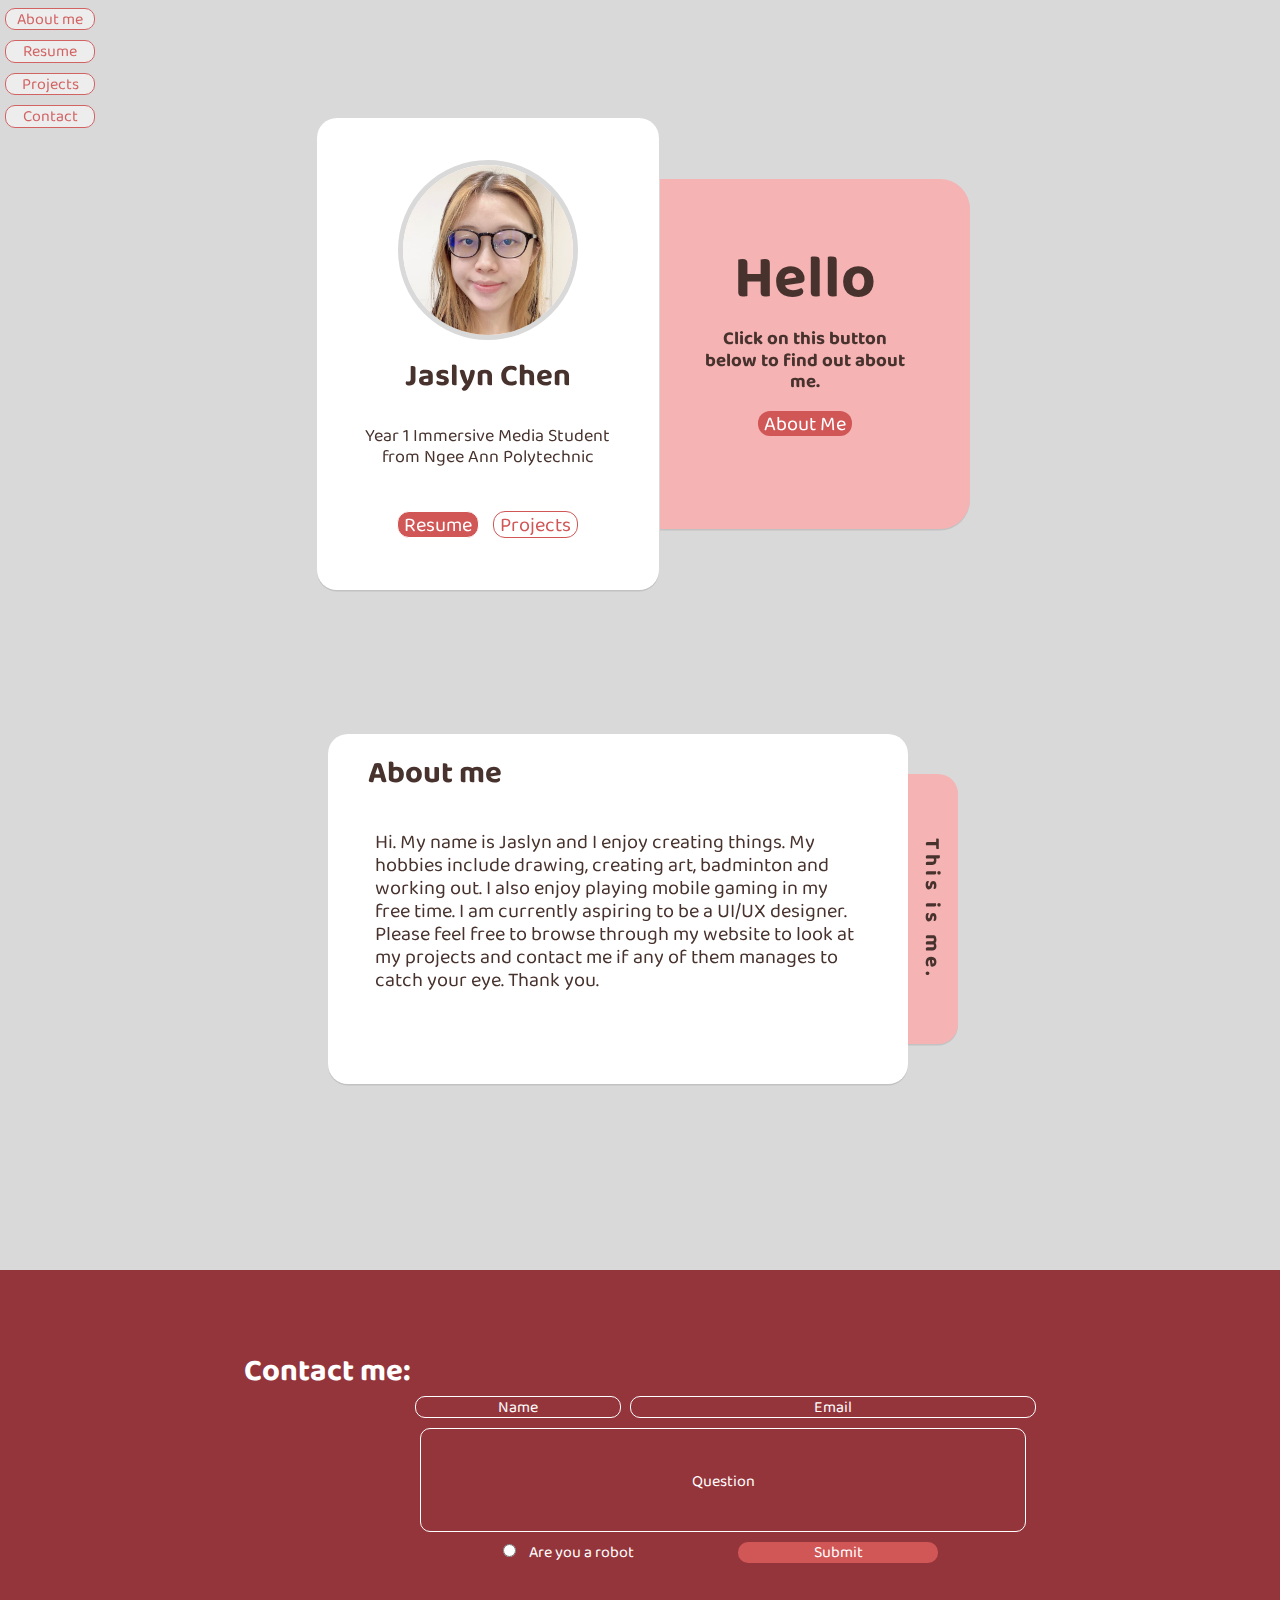
<file: About Me/index.html>
<!DOCTYPE html>

<head>

  <meta name="viewport" content="width=device-width, initial-scale=1.0">
  <title>About me</title>
  <link rel="stylesheet" type="text/css" href="style.css" />
  <link href="https://fonts.googleapis.com/css2?family=Baloo+Chettan+2&display=swap" rel="stylesheet">
  <!--googlefont of my choice is linked-->

</head>

<header>
  <!--Navigation bar-->
  <div class=navbar>
    <form>
      <input type=submit class=navi formaction=index.html value="About me">
      <input type=submit class=navi formaction=resume.html value="Resume">
      <input type=submit class=navi formaction=projects.html value="Projects">
      <a href="#contactme"> <input type=button class=navi value="Contact">
        <!--An anchor is placed for easy access-->
      </a>
    </form>

  </div>
</header>
<br></br>

<body>
  <!--Container to allow the 'floating' of the card-->
  <div class=overlay>
    <div class=cardpg1 above>
      <!--above is used with a z-index to make the card overlap the overlay-->
      <div><img class="me" src="Images/face.jpg" alt="My face">
        <!--My profile picture-->
      </div>
      <h2>Jaslyn Chen</h2>
      <p> Year 1 Immersive Media Student from Ngee Ann Polytechnic</p>
      <form>
        <!--Buttons for navigation-->
        <input type=submit class=button1 formaction=resume.html value="Resume">
        <input type=submit class=button2 formaction=projects.html value="Projects">
      </form>
    </div>
    <div class=aboutpg1 above>
      <!--above is used with a z-index to make the card overlap the overlay-->
      <h1>Hello</h1>
      <br></br>

      <h3>Click on this button below to find out about me.</h3>
      <!--container to direct users so they do not feel bored-->
      <a href="#aboutme"><input type=button class=button3 value="About Me">
        <!--An anchor is placed for easy access-->
      </a>
    </div>
  </div>
  </div>
  <br></br>
  <div id="aboutme" class=overlay>
    <div class=card2pg1 above>
      <!--About me information-->
      <h2>About me</h2>
      <p>
        Hi. My name is Jaslyn and I enjoy creating things.
        My hobbies include drawing, creating art, badminton and working out. I also enjoy playing mobile gaming in my
        free time.
        I am currently aspiring to be a UI/UX designer.
        Please feel free to browse through my website to look at my projects
        and contact me if any of them manages to catch your eye. Thank you.

      </p>
    </div>
    <div class=about2pg1 above>

      <h3>This is me.</h3>

    </div>
  </div>
  </div>
  <br></br>

  </div>
</body>

<footer>
  <div class=contactbox above>
    <!--Contact box with personal details-->
    <br>
    <h2 id="contactme">Contact me:</h2>
    <!--An anchor is placed here for easy access-->
    <br></br>
    <form>
      <br>
      <input type="text" class=name placeholder="Name">
      <input type="text" class=email placeholder="Email">
      <br>
      <input type="text" class=question placeholder="Question">
      <br>
      <input type="radio">
      <label class=robot>Are you a robot</label>
      <input type=button class=submit
        onclick="alert('Thank you for submiting this form. We will get back to you shortly:)')" value="Submit">
      <!--An alert appears on click so that users will feel that they have interacted with the website and they feel reassured after getting a response-->
    </form>
  </div>
</footer>


</html>
</file>
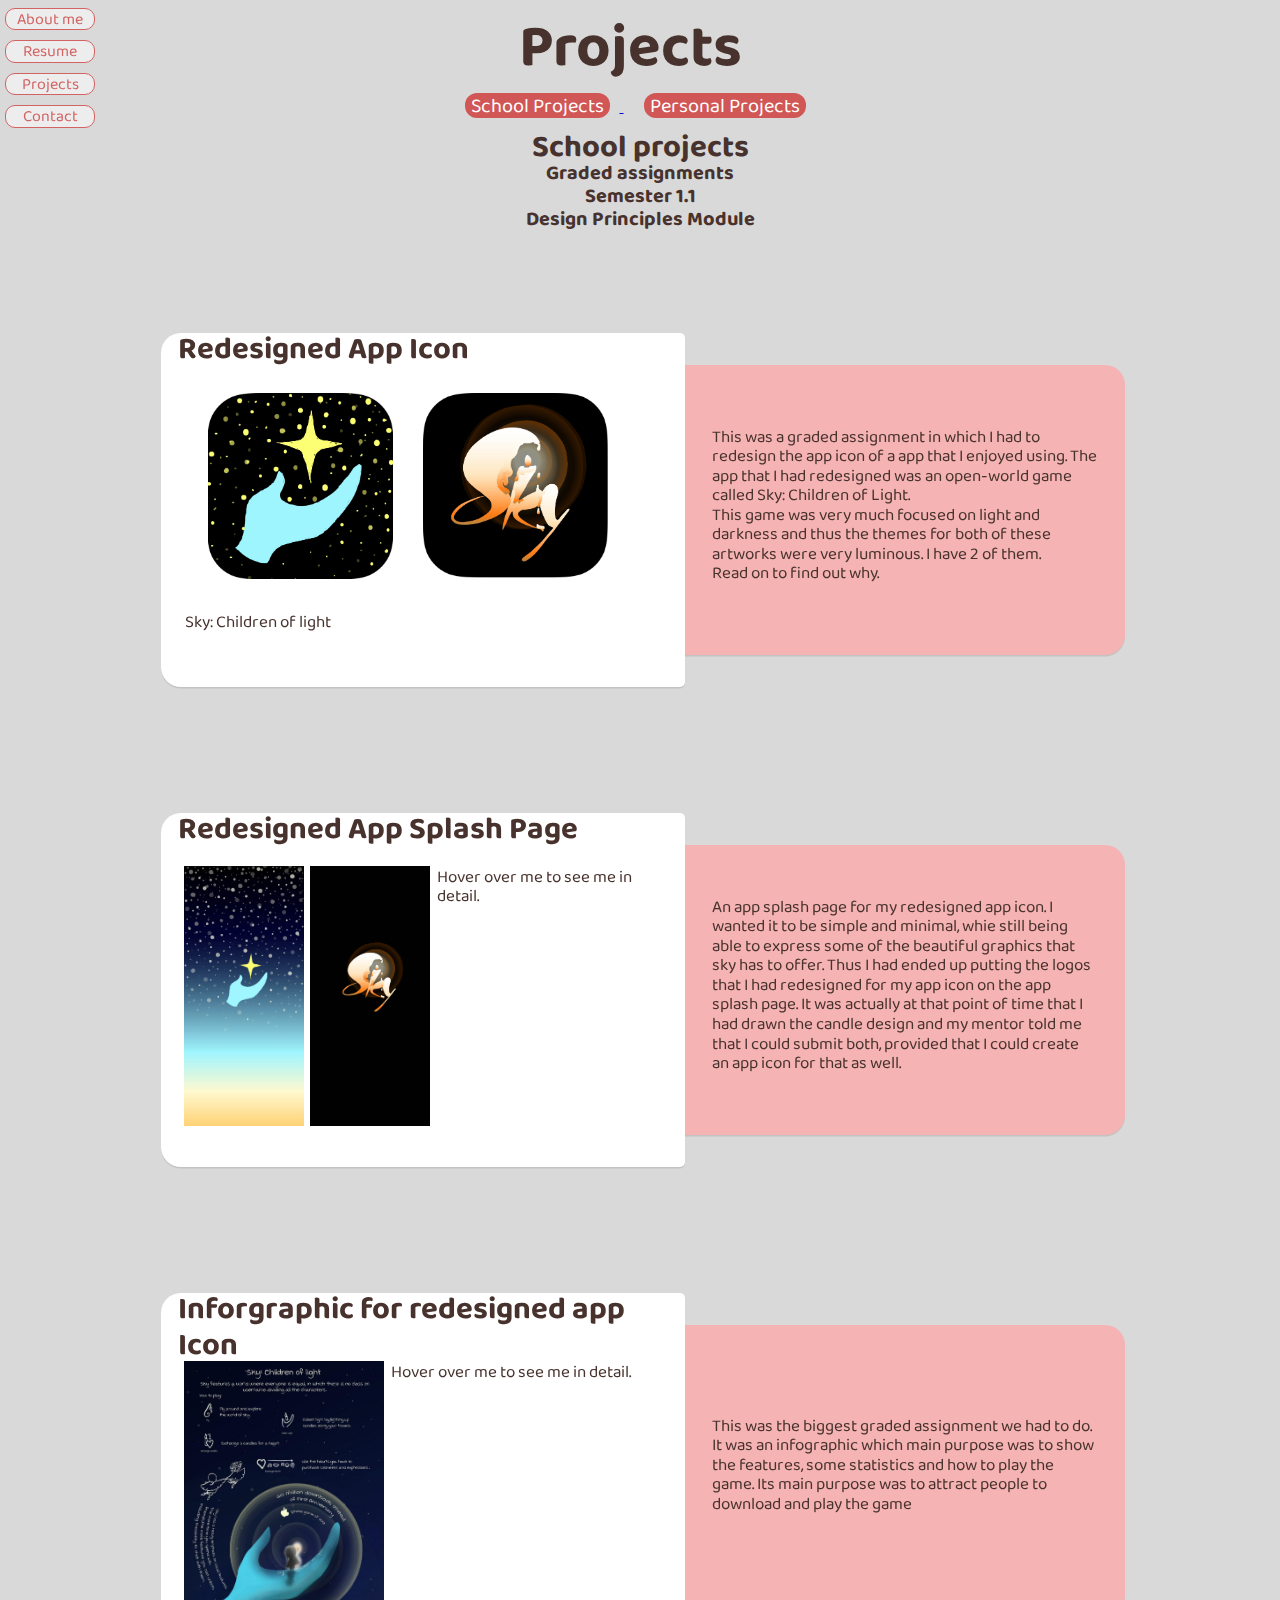
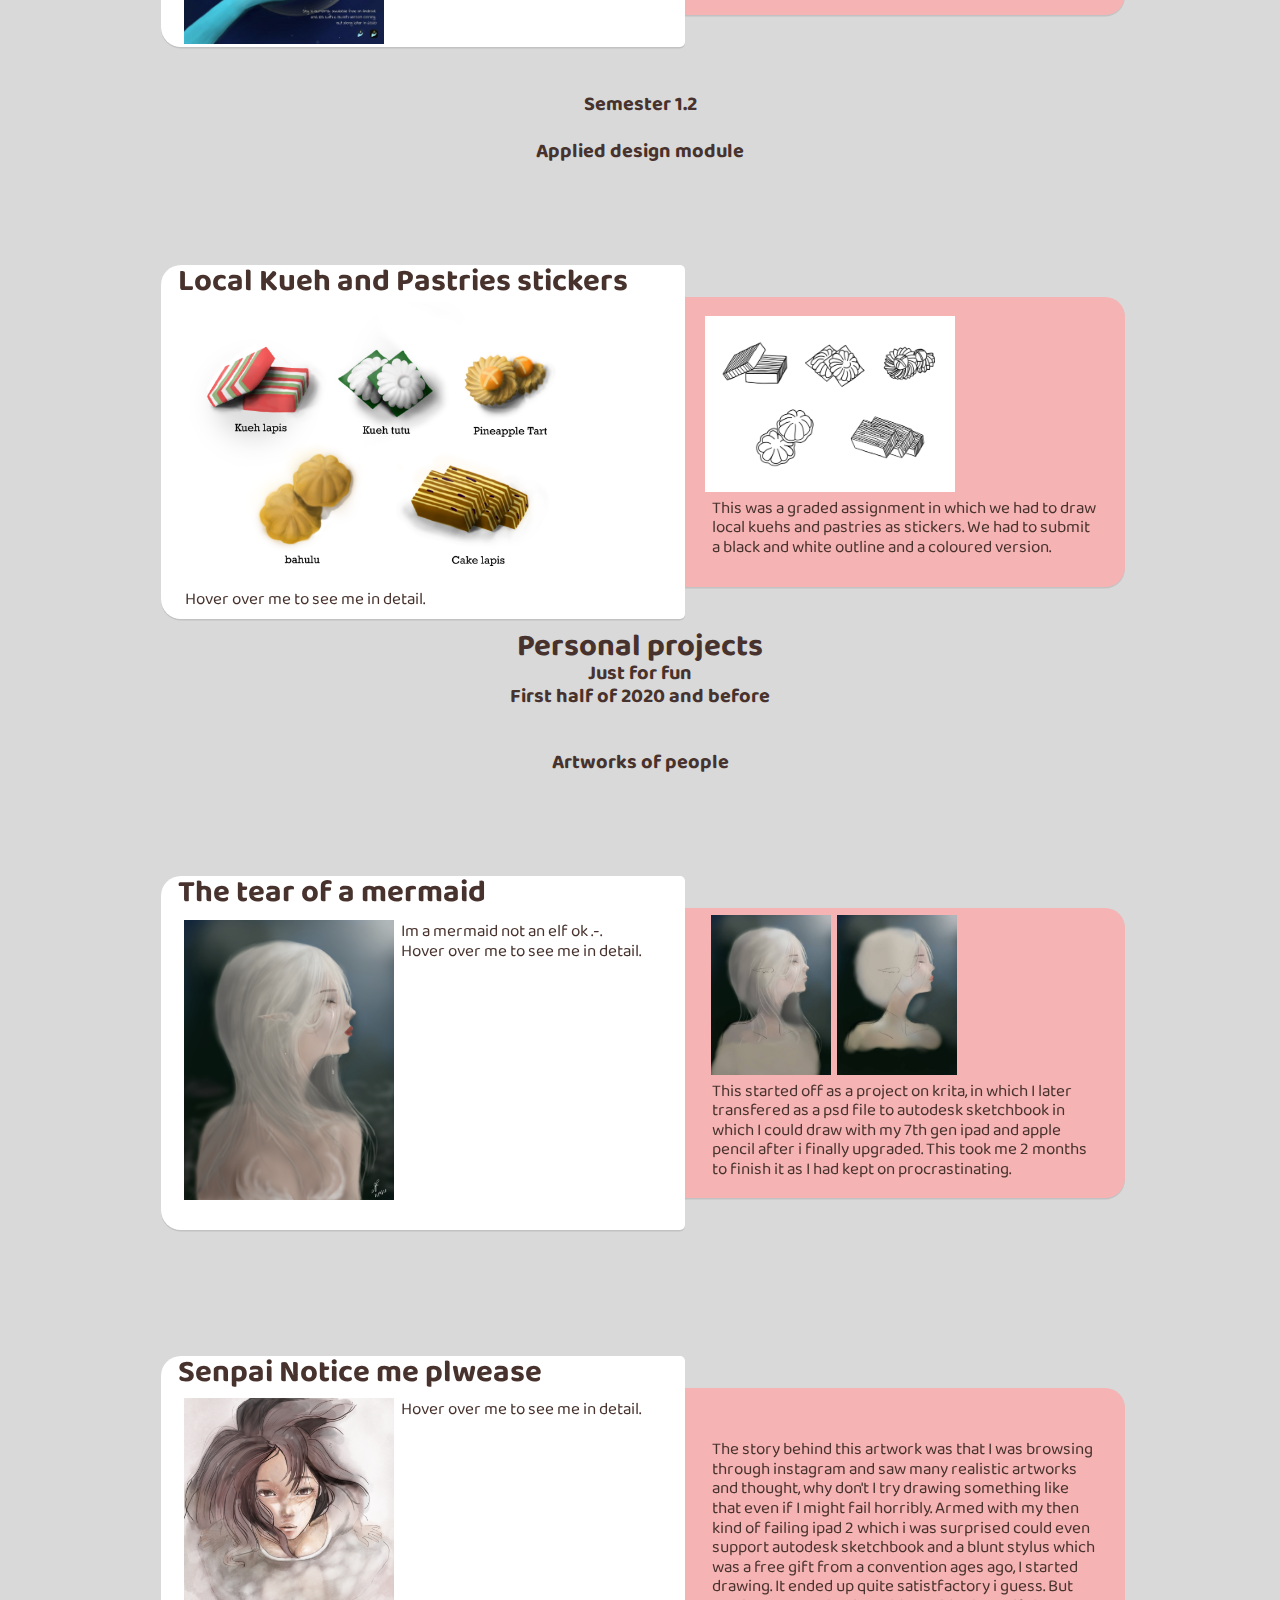
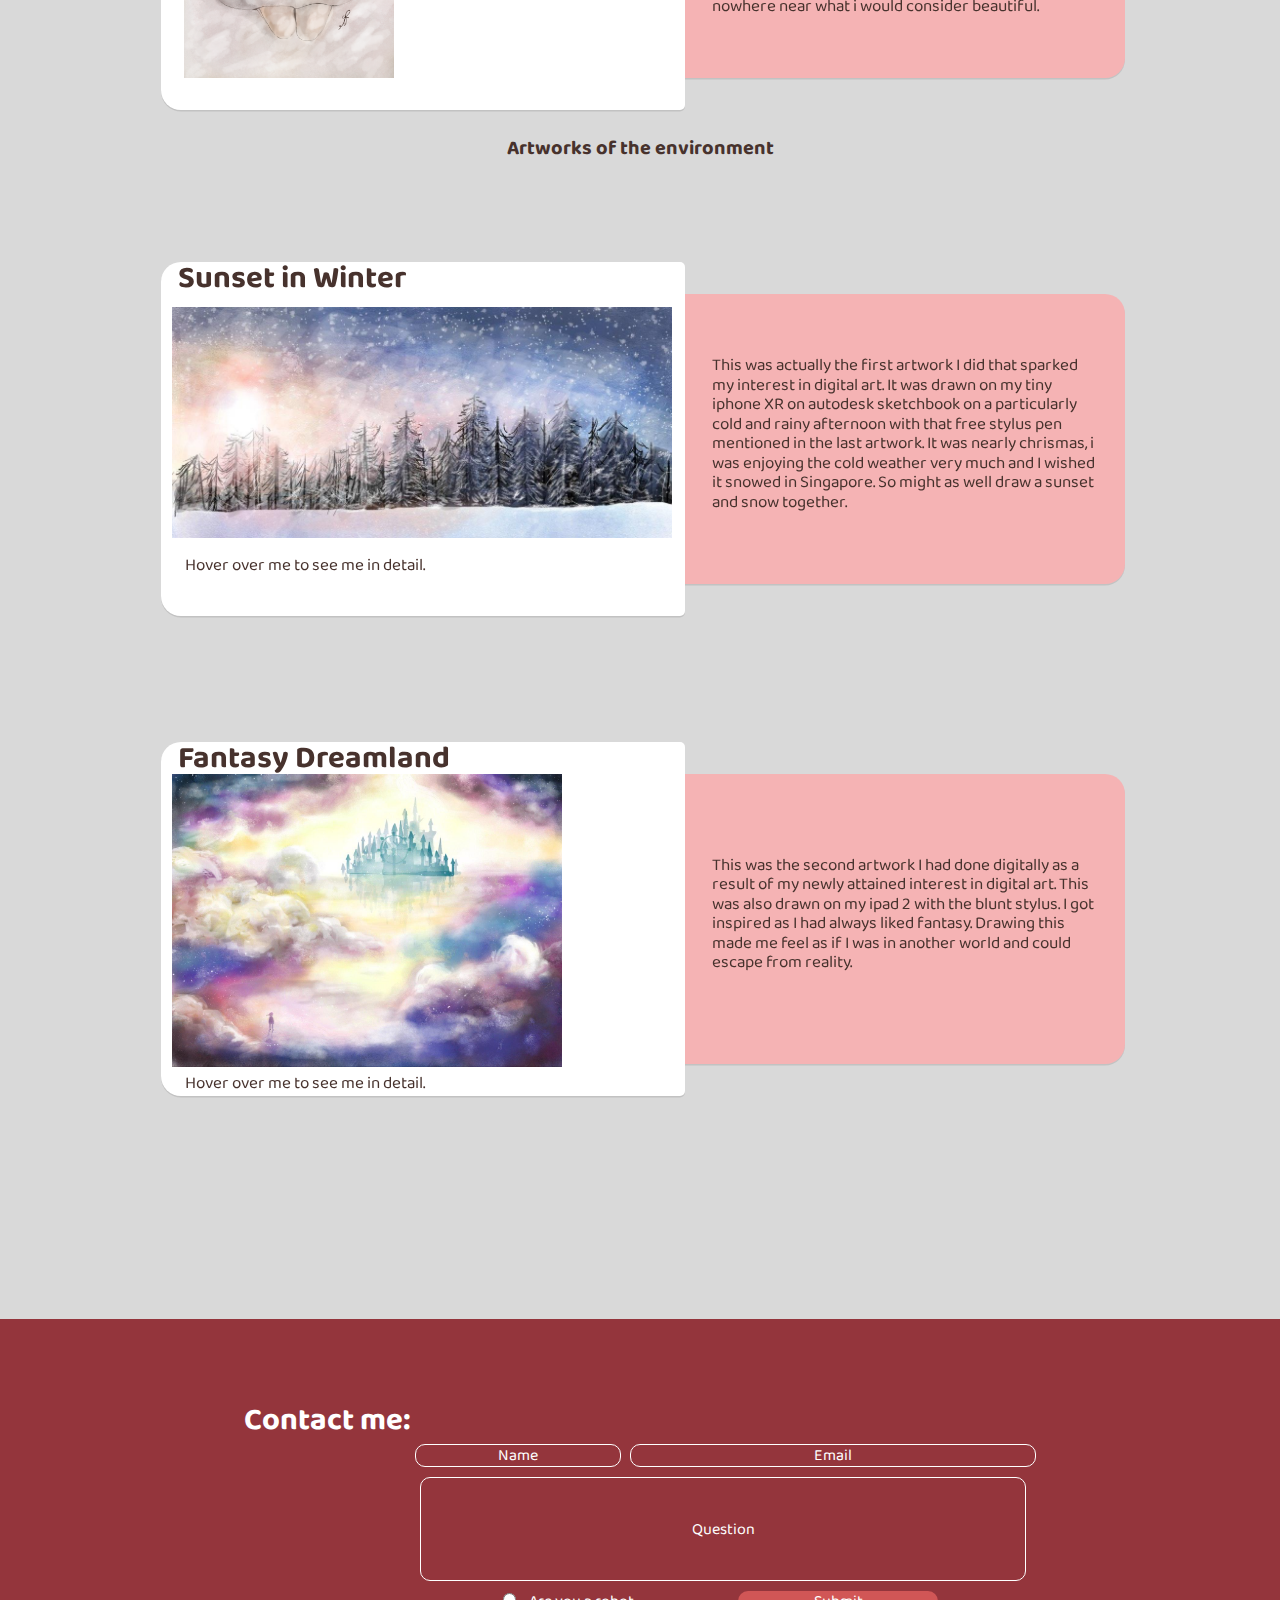
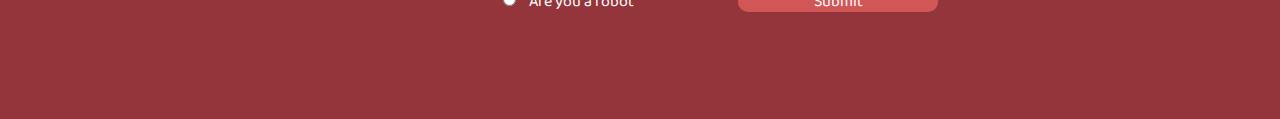
<file: About Me/projects.html>
<!DOCTYPE html>

<head>

  <meta name="viewport" content="width=device-width, initial-scale=1.0">
  <title>Projects</title>
  <link rel="stylesheet" type="text/css" href="style.css" />
  <link href="https://fonts.googleapis.com/css2?family=Baloo+Chettan+2&display=swap" rel="stylesheet">
</head>

<header>
  <div class=navbar>
    <!--Navigation bar-->
    <form>
      <input type=submit class=navi formaction=index.html value="About me">
      <input type=submit class=navi formaction=resume.html value="Resume">
      <input type=submit class=navi formaction=projects.html value="Projects">
      <a href="#contactme"> <input type=button class=navi value="Contact">
        <!--An anchor is placed for easy access-->
      </a>
    </form>


  </div>
  <div class=projects below>
    <br></br>
    <br>
    <h1>Projects</h1>
  </div>
  <br>
  <div class=projects>

    <a href="#school"> <input type=button class=download value="School Projects">
      <!--An anchor is placed for easy access-->
    </a>

    <a href="#personal"> <input type=button class=download value="Personal Projects">
      <!--An anchor is placed for easy access-->
    </a>
  </div>

  </div>

</header>

<body>

  <div class=category below>
    <!--Container to classify the content by labelling the section-->
    <h2>School projects</h2>
    <h4>Graded assignments
      <br>
      Semester 1.1
      <br>
      Design Principles Module</h4>
  </div>


  <div class=overlay2>
    <!--Container to allow the 'floating' of the card-->

    <div class=cardpg3 above>
      <h2 id="school">Redesigned App Icon</h2>
      <div><img class="works" src="Images/Asg1.jpg" alt="redesigned app icon">
        <!--above is used with a z-index to make the card overlap the overlay-->
      </div>
      <div><img class="works" src="Images/Asg1-2.jpg" alt="redesigned app icon 2">
      </div>
      <p>
        Sky: Children of light
      </p>

    </div>
    <div class=aboutpg3 above>

      <p> This was a graded assignment in which I had
        to redesign the app icon of a app that I enjoyed using.
        The app that I had redesigned was an open-world game called
        Sky: Children of Light. <br>
        This game was very much focused on light and darkness and thus
        the themes for both of these artworks were very luminous.
        I have 2 of them.<br> Read on to find out why.

      </p>

    </div>
  </div>
  </div>



  <div class=overlay2>
    <div class=cardpg3 above>
      <h2> Redesigned App Splash Page </h2>
      <div><img class="work2 " src="Images/Asg2.jpg" alt="redesigned app splash page 2">
      </div>
      <div><img class="work2" src="Images/Asg2-2.jpg" alt="redesigned app splash page 2">
      </div>
      <p>
        Hover over me to see me in <br> detail.

      </p>
    </div>
    <div class=aboutpg3 above>
      <p> An app splash page for my redesigned app icon.
        I wanted it to be simple and minimal, whie still being able
        to express some of the beautiful graphics that sky has to offer.
        Thus I had ended up putting the logos that I had redesigned for my app icon on the app splash page.
        It was actually at that point of time that I had drawn the candle design and my mentor told me that I could
        submit both, provided that I could create an app icon for that as well.
      </p>

    </div>
  </div>
  </div>




  <div class=overlay2>
    <div class=cardpg3 above>
      <h2>Inforgraphic for redesigned app Icon</h2>
      <div><img class="work3" src="Images/Asg3.jpg" alt="redesigned app splash page 2">
      </div>
      <p>
        Hover over me to see me in detail.
      </p>

    </div>
    <div class=aboutpg3 above>
      <p>This was the biggest graded assignment we had to do.
        It was an infographic which main purpose was to show the features,
        some statistics and how to play the game. Its main purpose was to attract people to download and play the game
      </p>


    </div>
  </div>
  </div>


  <div class=category>
    <br>
    <h4>Semester 1.2 </h4>
    <h4>Applied design module</h4>
  </div>
  <div class=overlay2>
    <div class=cardpg3 above>
      <h2>Local Kueh and Pastries stickers</h2>

      <br>
      <div><img class="work4" src="Images/KuehColoured.png" alt="Coloured local Kueh">
      </div>


      <p>
        Hover over me to see me in detail.
      </p>

    </div>
    <div class=aboutpg3 above>
      <div><img class="work5 " src="Images/KuehNoColour.png" alt="Black and white outline of local kuehs and pastries">
      </div>
      <p> This was a graded assignment in which
        we had to draw local kuehs and pastries as stickers.
        We had to submit a black and white outline and a coloured version.
      </p>


    </div>
  </div>
  </div>




  <div class=category>
    <h2 id=personal>Personal projects</h2>
    <h4> Just for fun
      <br>
      First half of 2020 and before</h4>
    <br>
    <h4>Artworks of people</h4>
  </div>

  <div class=overlay2>
    <div class=cardpg3 above>
      <h2>The tear of a mermaid</h2>
      <br>
      <div><img class="work6" src="Images/MermaidTears.PNG" alt="Mermaid with tear down her cheek">
      </div>

      <p> Im a mermaid not an elf ok .-.
        <br>
        Hover over me to see me in detail.
      </p>

    </div>
    <div class=aboutpg3 above>
      <div><img class="work2" src="Images/mermaid tears p 2.JPG" alt="Mermaid with tear down her cheek">
      </div>
      <div><img class="work2" src="Images/mermaid tears p1.JPG" alt="Mermaid with tear down her cheek">
      </div>
      <p> This started off as a project on krita,
        in which I later transfered as a psd file to autodesk sketchbook in which I could draw with my 7th gen ipad and
        apple pencil after i finally upgraded.
        This took me 2 months to finish it as I had kept on procrastinating.

      </p>
    </div>
  </div>
  </div>





  <div class=overlay2>
    <div class=cardpg3 above>
      <h2>Senpai Notice me plwease</h2>
      <div><img class="work6" src="Images/SenpaiNoticeMe.PNG" alt="Senpai notice me">
      </div>

      <p>
        Hover over me to see me in detail.

      </p>
      <form>
      </form>
    </div>
    <div class=aboutpg3 above>

      <p>
        The story behind this artwork was that I was browsing through instagram and saw many realistic artworks and
        thought, why don't I try drawing something like that even if I might fail horribly.
        Armed with my then kind of failing ipad 2 which i was surprised could even support autodesk sketchbook and a
        blunt stylus which was a free gift from a convention ages ago,
        I started drawing. It ended up quite satistfactory i guess. But nowhere near what i would consider beautiful.

      </p>

    </div>
  </div>
  </div>



  <div class=category>
    <h4>Artworks of the environment</h4>
  </div>

  <div class=overlay2>
    <div class=cardpg3 above>
      <h2>Sunset in Winter</h2>
      <div><img class="work7" src="Images/WinterSunset.jpg" alt="Sunset in winter">
      </div>

      <p>
        Hover over me to see me in detail.

      </p>
      <form>
      </form>
    </div>
    <div class=aboutpg3 above>

      <p>
        This was actually the first artwork I did that sparked my interest in digital art.
        It was drawn on my tiny iphone XR on autodesk sketchbook on a particularly cold and rainy afternoon
        with that free stylus pen mentioned in the last artwork. It was nearly chrismas,
        i was enjoying the cold weather very much and I wished it snowed in Singapore. So might as well draw a sunset
        and snow together.
      </p>

    </div>
  </div>
  </div>

  <div class=overlay2>
    <div class=cardpg3 above>
      <h2>Fantasy Dreamland</h2>
      <div><img class="work8" src="Images/FantasyDreamland.jpg" alt="Fantasy dreamland">
      </div>

      <p>
        Hover over me to see me in detail.

      </p>
      <form>
      </form>
    </div>
    <div class=aboutpg3 above>

      <p>
        This was the second artwork I had done
        digitally as a result of my newly attained interest in digital art.
        This was also drawn on my ipad 2 with the blunt stylus. I got inspired as I had always liked fantasy.
        Drawing this made me feel as if I was in another world and could escape from reality.
      </p>

    </div>
  </div>
  </div>

</body>

<footer>
  <div class=contactbox above>
    <!--Contact box with personal details-->
    <br>
    <h2 id="contactme">Contact me:</h2>
    <!--An anchor is placed here for easy access-->
    <br></br>
    <form>
      <br>
      <input type="text" class=name placeholder="Name">
      <input type="text" class=email placeholder="Email">
      <br>
      <input type="text" class=question placeholder="Question">
      <br>
      <input type="radio">
      <label class=robot>Are you a robot</label>
      <input type=button class=submit
        onclick="alert('Thank you for submiting this form. We will get back to you shortly:)')" value="Submit">
      <!--An alert appears on click so that users will feel that they have interacted with the website and they feel reassured after getting a response-->
    </form>
  </div>
</footer>



</html>
</file>
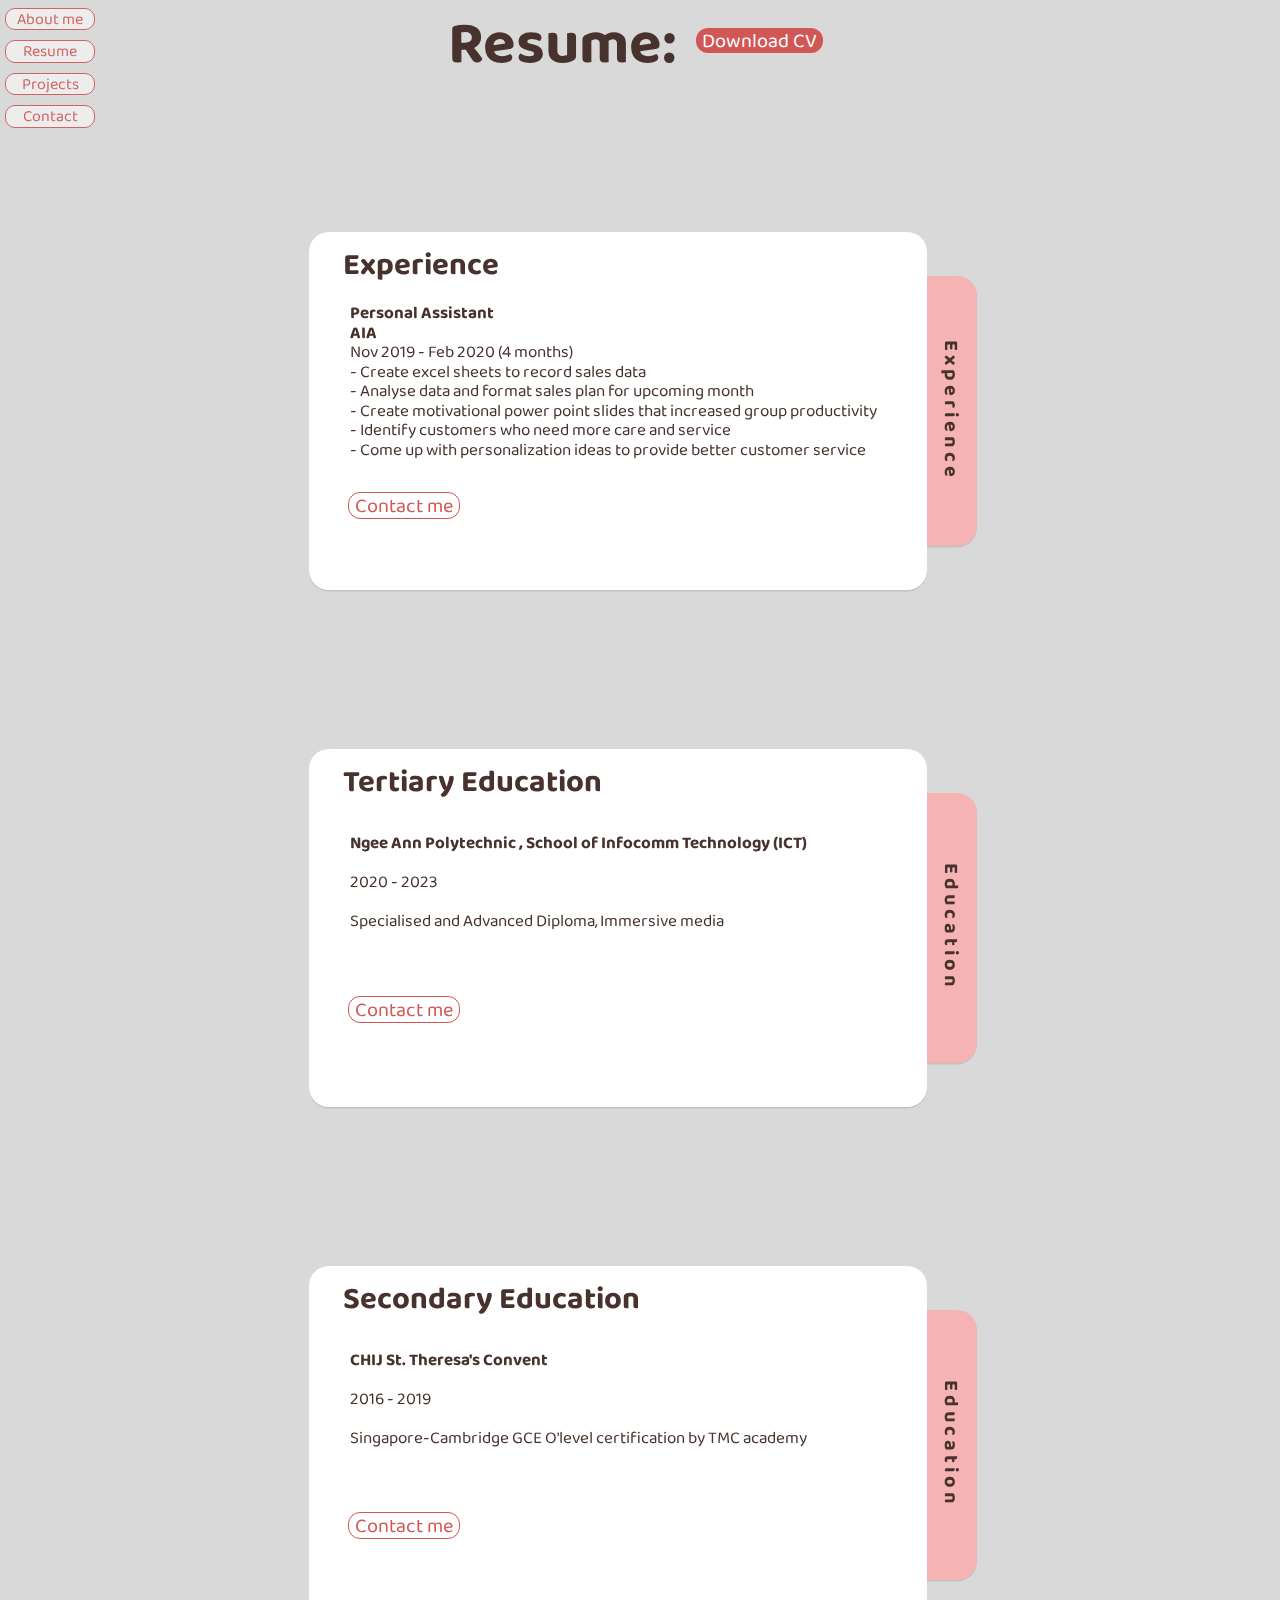
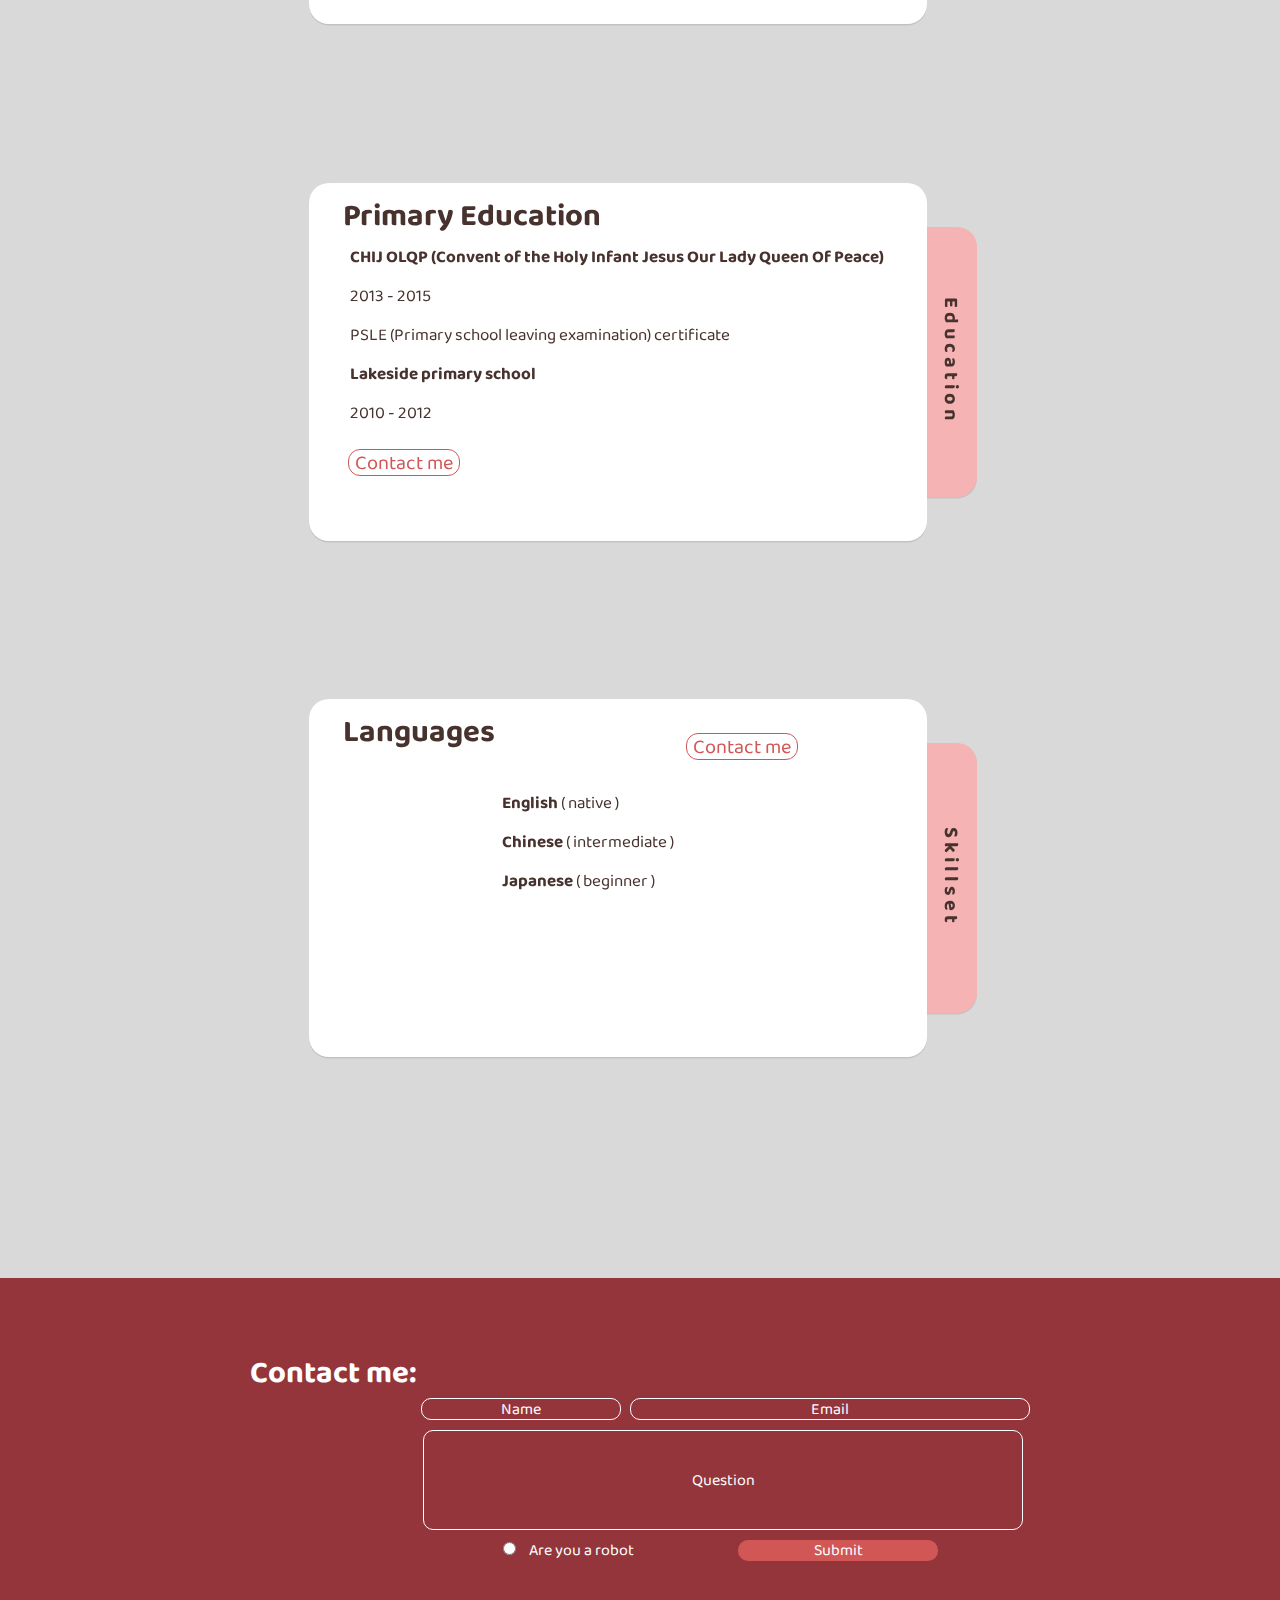
<file: About Me/resume.html>
<html>

<head>

  <meta name="viewport" content="width=device-width, initial-scale=1.0">
  <title>Resume</title>
  <link rel="stylesheet" type="text/css" href="style.css"/>
  <link href="https://fonts.googleapis.com/css2?family=Baloo+Chettan+2&display=swap" rel="stylesheet">


</head>

<header>
  <div class=navbar>
     <!--Navigation bar--> 
    <form>
      <input type= submit class= navi formaction= index.html value="About me">
      <input type= submit class= navi formaction= resume.html value="Resume">
      <input type= submit class= navi formaction= projects.html value="Projects">
      <a href= "#contactme" > <input type= button class= navi value="Contact"><!--An anchor is placed for easy access-->
    </a> 
    </form>
    </nav>
  </div>
</header>

<body>
    <br>
    <div class= resume>
      <h1>Resume:</h1>
      <form>
      <a href="Resume.pdf" target="_blank" ><input type= submit class= download formaction="Resume.pdf" value="Download CV">
      </a>
    </form>
  </div>
  <br></br>
  <div class = overlay1> <!--Container to allow the 'floating' of the card-->
    <div class= cardpg2 above><!--above is used with a z-index to make the card overlap the overlay-->
      <h2>Experience</h2>
      <p><b>Personal Assistant
        <br>

        AIA
    </b>
        <br>
        Nov 2019 - Feb 2020 (4 months)
        <br>
        
        - Create excel sheets to record sales data
        <br>

        - Analyse data and format sales plan for upcoming month 
        <br>
        - Create motivational power point slides that increased group productivity
        <br>
        - Identify customers who need more care and service 
        <br>
        - Come up with personalization ideas to provide better customer service
        </p>
      <form>
     
        <a href= "#contactme" ><input type= button class= button2 value="Contact me"><!--An anchor is placed for easy access-->
       </a>
      </form>
    </div>
     <div class =aboutpg2 above>

      <h4>Experience</h4>
    
     </div>
    </div>
  </div>
  <br></br>

  <div class = overlay1>
    <div class= cardpg2 above>
      <h2> Tertiary Education </h2>
      <p>

        <b> Ngee Ann Polytechnic  ,  School of Infocomm Technology (ICT) </b>
        <br></br>
        2020 - 2023
        <br></br>
        Specialised and Advanced Diploma, Immersive media
        <br></br>
        </p>
      <form>
        <a href= "#contactme" ><input type= button class= button2  value="Contact me"><!--An anchor is placed for easy access-->
        </a>
      </form>
    </div>
     <div class =aboutpg2 above>
      <h4>Education</h4>
    
     </div>
    </div>
  </div>
  <br></br>
  

  <div class = overlay1>
    <div class= cardpg2 above>
      <h2>Secondary Education</h2>
      <p>
          <b>CHIJ St. Theresa's Convent</b>
        <br></br>
        2016 - 2019
        <br></br>
        Singapore-Cambridge GCE O'level certification by TMC academy      
        <br></br>
        </p>

      <form>
     
        <a href= "#contactme" ><input type= button class= button2 value="Contact me"><!--An anchor is placed for easy access-->
        </a>
      </form>
    </div>
     <div class =aboutpg2 above>

      <h4>Education</h4>
    
     </div>
    </div>
  </div>
  <br></br>
  <div class = overlay1>
    <div class= cardpg2 above>
      <h2>Primary Education</h2>
      <p>
         <b> CHIJ OLQP (Convent of the Holy Infant Jesus Our Lady Queen Of Peace)
        </b>
        <br></br>
        2013 - 2015
        <br></br>
        PSLE (Primary school leaving examination) certificate
        <br></br>
        <b> Lakeside primary school
        </b> 
        <br></br>
        2010 - 2012
 
        <br>
        
        </p>
      <form>
    
        <a href= "#contactme" ><input type= button class= button2 value="Contact me"><!--An anchor is placed for easy access-->
        </a>
      </form>
    </div>
     <div class =aboutpg2 above>
       
      <h4>Education</h4>
     </div>
    </div>
  </div>

  <br></br>
  <div class = overlay1>
    <div class= cardpg2 above>
      <h2>Languages</h2>
      <p>
       <br>
        <br></br>
         <b> English  </b> ( native ) 
         <br></br>
  
        <b> Chinese </b> ( intermediate )
        <br></br>
        <b> Japanese </b> ( beginner )
        <br></br>


        
        </p>
      <form>
    
        <a href= "#contactme" ><input type= button class= button2 value="Contact me"><!--An anchor is placed for easy access-->
        </a>
      </form>
    </div>
     <div class =aboutpg2 above>

        <h4>Skillset</h4>
  
     </div>
    </div>
  </div>

</body>

<footer>
  <div class=contactbox above><!--Contact box with personal details-->
    <br>
    <h2 id= "contactme">Contact me:</h2><!--An anchor is placed here for easy access-->
    <br></br>
    <form>
      <br>
      <input type= "text" class= name placeholder="Name">
      <input type= "text" class= email placeholder="Email">
      <br>
      <input type= "text" class= question placeholder="Question">
      <br>
      <input type= "radio">
       <label class=robot >Are you a robot</label>
       <input type= button class= submit onclick= "alert('Thank you for submiting this form. We will get back to you shortly:)')" value="Submit"><!--An alert appears on click so that users will feel that they have interacted with the website and they feel reassured after getting a response-->
    </form>
  </div>
</footer>



</html>
</file>
<file: About Me/style.css>
/*! normalize.css v8.0.1 | MIT License | github.com/necolas/normalize.css */

/* Document
   ========================================================================== */

/**
 * 1. Correct the line height in all browsers.
 * 2. Prevent adjustments of font size after orientation changes in iOS.
 */

html {
  line-height: 1.15;
  /* 1 */
  -webkit-text-size-adjust: 100%;
  /* 2 */
}

/* Sections
   ========================================================================== */

/**
 * Remove the margin in all browsers.
 */

body {
  margin: 0;
}

/**
 * Render the `main` element consistently in IE.
 */

main {
  display: block;
}

/**
 * Correct the font size and margin on `h1` elements within `section` and
 * `article` contexts in Chrome, Firefox, and Safari.
 */

h1 {
  font-size: 2em;
  margin: 0.67em 0;
}

/* Grouping content
   ========================================================================== */

/**
 * 1. Add the correct box sizing in Firefox.
 * 2. Show the overflow in Edge and IE.
 */

hr {
  box-sizing: content-box;
  /* 1 */
  height: 0;
  /* 1 */
  overflow: visible;
  /* 2 */
}

/**
 * 1. Correct the inheritance and scaling of font size in all browsers.
 * 2. Correct the odd `em` font sizing in all browsers.
 */

pre {
  font-family: monospace, monospace;
  /* 1 */
  font-size: 1em;
  /* 2 */
}

/* Text-level semantics
   ========================================================================== */

/**
 * Remove the gray background on active links in IE 10.
 */

a {
  background-color: transparent;
}

/**
 * 1. Remove the bottom border in Chrome 57-
 * 2. Add the correct text decoration in Chrome, Edge, IE, Opera, and Safari.
 */

abbr[title] {
  border-bottom: none;
  /* 1 */
  text-decoration: underline;
  /* 2 */
  text-decoration: underline dotted;
  /* 2 */
}

/**
 * Add the correct font weight in Chrome, Edge, and Safari.
 */

b,
strong {
  font-weight: bolder;
}

/**
 * 1. Correct the inheritance and scaling of font size in all browsers.
 * 2. Correct the odd `em` font sizing in all browsers.
 */

code,
kbd,
samp {
  font-family: monospace, monospace;
  /* 1 */
  font-size: 1em;
  /* 2 */
}

/**
 * Add the correct font size in all browsers.
 */

small {
  font-size: 80%;
}

/**
 * Prevent `sub` and `sup` elements from affecting the line height in
 * all browsers.
 */

sub,
sup {
  font-size: 75%;
  line-height: 0;
  position: relative;
  vertical-align: baseline;
}

sub {
  bottom: -0.25em;
}

sup {
  top: -0.5em;
}

/* Embedded content
   ========================================================================== */

/**
 * Remove the border on images inside links in IE 10.
 */

img {
  border-style: none;
}

/* Forms
   ========================================================================== */

/**
 * 1. Change the font styles in all browsers.
 * 2. Remove the margin in Firefox and Safari.
 */

button,
input,
optgroup,
select,
textarea {
  font-family: inherit;
  /* 1 */
  font-size: 100%;
  /* 1 */
  line-height: 1.15;
  /* 1 */
  margin: 0;
  /* 2 */
}

/**
 * Show the overflow in IE.
 * 1. Show the overflow in Edge.
 */

button,
input {
  /* 1 */
  overflow: visible;
}

/**
 * Remove the inheritance of text transform in Edge, Firefox, and IE.
 * 1. Remove the inheritance of text transform in Firefox.
 */

button,
select {
  /* 1 */
  text-transform: none;
}

/**
 * Correct the inability to style clickable types in iOS and Safari.
 */

button,
[type="button"],
[type="reset"],
[type="submit"] {
  -webkit-appearance: button;
}

/**
 * Remove the inner border and padding in Firefox.
 */

button::-moz-focus-inner,
[type="button"]::-moz-focus-inner,
[type="reset"]::-moz-focus-inner,
[type="submit"]::-moz-focus-inner {
  border-style: none;
  padding: 0;
}

/**
 * Restore the focus styles unset by the previous rule.
 */

button:-moz-focusring,
[type="button"]:-moz-focusring,
[type="reset"]:-moz-focusring,
[type="submit"]:-moz-focusring {
  outline: 1px dotted ButtonText;
}

/**
 * Correct the padding in Firefox.
 */

fieldset {
  padding: 0.35em 0.75em 0.625em;
}

/**
 * 1. Correct the text wrapping in Edge and IE.
 * 2. Correct the color inheritance from `fieldset` elements in IE.
 * 3. Remove the padding so developers are not caught out when they zero out
 *    `fieldset` elements in all browsers.
 */

legend {
  box-sizing: border-box;
  /* 1 */
  color: inherit;
  /* 2 */
  display: table;
  /* 1 */
  max-width: 100%;
  /* 1 */
  padding: 0;
  /* 3 */
  white-space: normal;
  /* 1 */
}

/**
 * Add the correct vertical alignment in Chrome, Firefox, and Opera.
 */

progress {
  vertical-align: baseline;
}

/**
 * Remove the default vertical scrollbar in IE 10+.
 */

textarea {
  overflow: auto;
}

/**
 * 1. Add the correct box sizing in IE 10.
 * 2. Remove the padding in IE 10.
 */

[type="checkbox"],
[type="radio"] {
  box-sizing: border-box;
  /* 1 */
  padding: 0;
  /* 2 */
}

/**
 * Correct the cursor style of increment and decrement buttons in Chrome.
 */

[type="number"]::-webkit-inner-spin-button,
[type="number"]::-webkit-outer-spin-button {
  height: auto;
}

/**
 * 1. Correct the odd appearance in Chrome and Safari.
 * 2. Correct the outline style in Safari.
 */

[type="search"] {
  -webkit-appearance: textfield;
  /* 1 */
  outline-offset: -2px;
  /* 2 */
}

/**
 * Remove the inner padding in Chrome and Safari on macOS.
 */

[type="search"]::-webkit-search-decoration {
  -webkit-appearance: none;
}

/**
 * 1. Correct the inability to style clickable types in iOS and Safari.
 * 2. Change font properties to `inherit` in Safari.
 */

::-webkit-file-upload-button {
  -webkit-appearance: button;
  /* 1 */
  font: inherit;
  /* 2 */
}

/* Interactive
   ========================================================================== */

/*
 * Add the correct display in Edge, IE 10+, and Firefox.
 */

details {
  display: block;
}

/*
 * Add the correct display in all browsers.
 */

summary {
  display: list-item;
}

/* Misc
   ========================================================================== */

/**
 * Add the correct display in IE 10+.
 */

template {
  display: none;
}

/**
 * Add the correct display in IE 10.
 */

[hidden] {
  display: none;
}

/*End of normalize.css*/









/*Applied to make anchor scrolls smooth and simultanous */
html {
  scroll-behavior: smooth;
}

/* Scroll bars */
::-webkit-scrollbar {
  margin-right: 20px;
  padding-right: 50px;
  width: 10px;
}

/* Track */
::-webkit-scrollbar-track {
  border-radius: 50px;
}

/* Track-piece */
::-webkit-scrollbar-track-piece {
  opacity: 0.2;
}

/* Handle */
::-webkit-scrollbar-thumb {
  background: #D15656;
  border-radius: 10px;
}


/* Handle on hover */
::-webkit-scrollbar-thumb:hover {
  background: #94353C;
}

::-webkit-resizer {
  background-color: #47322D;
}

/*code actually starts here*/
body {
  background-color: #D9D9D9;
  align-items: center;
  overflow-x: hidden;
  /*overflow used to make the horizontal scroll bar dissapear*/
}

/*googlefonts applied to all fonts*/
h1,
h2,
h3,
h4,
h5,
p {
  font-family: 'Baloo Chettan 2', cursive;
}

h1 {
  margin-top: -50px;
  margin-bottom: -20px;
  font-size: 60px;
}

h2 {
  font-size: 31px;
  margin-top: -20px;
  margin-bottom: 0px;
  padding: -100px;

}

h3 {
  padding-right: 40px;
  padding-left: 40px;
}

p {
  margin-top: -6px;
  margin-bottom: 5px;
  padding: 7px;

}

h4 {
  margin-top: -2px;
  font-size: 20px;


}

/*Headers before the body information*/
/*Navigation Bar*/
.navbar {
  position: fixed;
  top: 3px;
  display: flex;
  flex-direction: row;
  flex-wrap: wrap;
  width: 100px;
  height: 900px;
  border: 1px;
  border-radius: 10px;
  font-family: 'Baloo Chettan 2', cursive;
  text-align: right;
  float: left;
}

/*Individual styles for each navigation button*/
.navi {
  opacity: 0.9;
  display: flex;
  align-items: flex-start;
  font-size: 16px;
  font-family: 'Baloo Chettan 2', cursive;
  width: 90px;
  margin: 5px;
  margin-left: 4;
  justify-content: center;
  text-align: center;
  border-radius: 10px;
  color: #D15656;
  display: inline-block;
  border: 1.5px solid;

  transition-duration: 0.35s;

}

.navi:hover {
  background-color: #F5B3B4;
  color: white;
  text-decoration: none;
}

/*Huge Resume title on resume page*/
.resume {
  display: flex;
  color: #47322D;
  flex-direction: row;
  flex-wrap: wrap;
  justify-content: center;
  align-items: center;
  text-align: center;

}

/*style for the download cv button*/
.download {
  background-color: #D15656;
  border: none;
  margin-right: 5px;
  color: white;
  border-radius: 12px;
  justify-content: center;
  align-items: center;
  text-align: center;
  text-decoration: none;
  display: inline-block;
  font-size: 20px;
  margin: 10px;
  padding: 10px, 15px;
  margin-bottom: 25px;
  margin-left: 20px;
  font-family: 'Baloo Chettan 2', cursive;

  transition-duration: 0.35s;
}

.download:hover {
  background-color: white;
  color: #F5B3B4;
}



/*Huge Projects title on projects page*/
.projects {
  flex-direction: column;
  flex-wrap: wrap;
  justify-content: space-around;
  align-items: center;
  text-align: center;
  margin-top: 5px;
  text-decoration: none;
  display: block;
  color: #47322D;
  margin-left: -20px;
}

/*Used to contain anchors for School projects and personal projects on projects page*/
.container {
  margin: 20px;
  justify-content: center;
  align-items: center;
}

/*End of Headers before the body information*/

/*Invisible container to hold main container in the middle page 1 */
.overlay {
  margin-top: 80px;
  margin-left: 5px;
  display: flex;
  flex-direction: row;
  flex-wrap: wrap;
  justify-content: center;
  align-items: center;
  height: 400px;
  align-content: space-around;
  position: relative;
  text-align: center;
}

/*Invisible container to hold main container in the middle page 2 */
.overlay1 {
  margin-top: 80px;
  margin-bottom: 0px;
  margin-left: 5px;
  display: flex;
  flex-direction: row;
  flex-wrap: wrap;
  justify-content: center;
  align-items: center;
  height: 400px;
  align-content: space-around;
  position: relative;
  text-align: center;


}

/*Invisible container to hold main container in the middle page 3 */
.overlay2 {
  margin-top: 80px;
  margin-left: 5px;
  display: flex;
  flex-direction: row;
  flex-wrap: wrap;
  justify-content: center;
  align-items: center;
  height: 400px;
  align-content: space-around;
  position: relative;
  text-align: center;
}

/*To hold sub headers for each category*/
.category {
  flex-direction: column;
  flex-wrap: wrap;
  justify-content: space-around;
  align-items: center;
  text-align: center;
  margin-top: 5px;
  text-decoration: none;
  display: block;
  color: #47322D;

}

/*Holds main information*/
.cardpg1 {
  margin: 1px;
  font-size: 18px;
  color: #47322D;
  display: flex;
  flex-direction: row;
  flex-wrap: wrap;
  justify-content: center;
  align-items: center;
  width: 270px;
  height: 400px;
  top: 0;
  left: 500;
  float: left;
  text-align: center;
  padding: 2em;
  border-radius: 5px;
  box-shadow: 0 1.5px 0 0 rgba(0, 0, 0, 0.1);
  border-radius: 20px;
  background-color: white;
  scroll-margin: 500px;
  transition: width 0.5s, height 0.5s;
  transition-timing-function: ease-in-out 1s;

}

.cardpg1:hover {
  font-size: 18.5px;
  width: 280px;
  height: 410px;
}

/*Holds main about me information*/
.card2pg1 {
  margin-top: 100px;
  color: #47322D;
  display: flex;
  flex-direction: row;
  flex-wrap: wrap;
  width: 500px;
  height: 270px;
  top: 0;
  left: 500;
  float: left;
  text-align: left;
  padding: 2em;
  border-radius: 5px;
  box-shadow: 0 1.5px 0 0 rgba(0, 0, 0, 0.1);
  border-radius: 20px;
  background-color: white;
  scroll-margin: 500px;
  font-size: 20px;
  transition: width 0.5s, height 0.5s;
  transition-timing-function: ease-in-out 1s;
}


.card2pg1:hover {
  font-size: 21px;
  width: 520px;
  height: 280px;
}

/*Holds main information of my resume*/
.cardpg2 {
  color: #47322D;
  display: flex;
  flex-direction: row;
  flex-wrap: wrap;
  width: 550px;
  height: 290px;
  top: 0;
  left: 500;
  float: left;
  text-align: left;
  padding: 2em;
  border-radius: 5px;
  box-shadow: 0 1.5px 0 0 rgba(0, 0, 0, 0.1);
  border-radius: 20px;
  background-color: white;
  scroll-margin: 500px;
  font-size: 17px;
  transition: width 0.5s;
  transition-timing-function: ease-in-out 1s;
  transition-property: font-size 1s;
}


.cardpg2:hover {
  font-size: 18.5px;
  width: 585px;
  height: 300px;
}

/*Holds main artwork */
.cardpg3 {
  color: #47322D;
  display: flex;
  flex-direction: row;
  flex-wrap: wrap;
  width: 490px;
  height: 320px;
  top: 0;
  left: 500;
  float: left;
  text-align: left;
  padding: 1em;
  border-radius: 5px;
  box-shadow: 0 1.5px 0 0 rgba(0, 0, 0, 0.1);
  border-top-left-radius: 20px;
  border-bottom-left-radius: 20px;
  background-color: white;

  font-size: 17px;




}

/*Holds hook that is suposed to divert users to the about me segment*/
.aboutpg1 {
  color: #47322D;
  background-color: #F5B3B4;
  display: flex;
  flex-direction: row;
  flex-wrap: wrap;
  justify-content: center;
  align-items: center;
  height: 350px;
  align-content: center;
  padding: 10;
  border-top-right-radius: 30px;
  border-bottom-right-radius: 30px;
  padding-right: 20px;
  text-align: center;
  width: 290px;
  box-shadow: 0 1.5px 0 0 rgba(0, 0, 0, 0.1);
  transition: width 0.5s;
  transition-timing-function: ease-in-out 1s;

}


.aboutpg1:hover {
  width: 310px;
}

/*category for about me*/
.about2pg1 {
  margin-top: 100px;
  font-size: 18px;
  writing-mode: vertical-rl;
  letter-spacing: 4px;
  color: #47322D;
  background-color: #F5B3B4;
  display: flex;
  flex-direction: row;
  flex-wrap: wrap;
  justify-content: center;
  align-items: center;
  width: 50px;
  height: 270px;
  align-content: center;
  border-top-right-radius: 20px;
  border-bottom-right-radius: 20px;
  text-align: center;
  box-shadow: 0 1.5px 0 0 rgba(0, 0, 0, 0.1);
}

/*category for each resume section*/
.aboutpg2 {
  color: #47322D;
  background-color: #F5B3B4;
  writing-mode: vertical-rl;
  letter-spacing: 4px;
  display: flex;
  flex-direction: row;
  flex-wrap: wrap;
  justify-content: center;
  align-items: center;
  width: 50px;
  height: 270px;
  align-content: center;
  border-top-right-radius: 20px;
  border-bottom-right-radius: 20px;
  text-align: center;
  box-shadow: 0 1.5px 0 0 rgba(0, 0, 0, 0.1);
}

/*information for each project*/
.aboutpg3 {
  font-size: 17px;
  color: #47322D;
  background-color: #F5B3B4;
  display: flex;
  flex-direction: row;
  flex-wrap: wrap;
  justify-content: left;
  align-items: flex-start;
  width: 400px;
  height: 250px;
  padding: 20px;
  align-content: center;
  border-top-right-radius: 20px;
  border-bottom-right-radius: 20px;
  text-align: left;
  box-shadow: 0 1.5px 0 0 rgba(0, 0, 0, 0.1);
  transition: width 0.5s;
  transition-timing-function: ease-in-out 1s;

  transition-property: font-size 1s;

}

.aboutpg3:hover {
  font-size: 19px;
  width: 440px;

}

/*make the cards overlap the overlays*/
.above {
  z-index: 10px;
  margin: 30px;
}

/*make certain categories go below overlays*/
.below {
  z-index: -20px;
}

/*my face image*/
.me {
  margin-top: -10px;
  padding: 0px;
  width: 170px;
  border-radius: 120px;
  color: #D9D9D9;
  border: 5px solid;
  transition: width 0.5s;
  transition-timing-function: ease-in-out 1s;

}

.me:hover {
  width: 180px;
}


/*project images*/
.works {
  flex-direction: row;
  padding-left: 30px;
  width: 185px;
  transition: width 0.5s;
  transition-timing-function: ease-in-out 1s;
}

.works:hover {
  padding-left: 30px;
  width: 240px;
}


.work2 {
  flex-direction: row;
  padding-left: 6px;
  width: 120px;
  transition: width 0.5s;
  transition-timing-function: ease-in-out 1s;

}

.work2:hover {
  margin-top: -30px;
  padding-left: 6px;
  width: 180px;
}

.work3 {
  flex-direction: row;
  padding-left: 6px;
  width: 200px;
  transition: width 0.5s;
  transition-timing-function: ease-in-out 1s;
}

.work3:hover {

  margin-top: -30px;
  padding-left: 6px;
  width: 350px;
}

.work4 {
  flex-direction: row;
  width: 400px;
  transition: width 1s;
  transition-timing-function: ease-in-out 1s;
}

.work4:hover {

  margin-top: -70px;
  margin-left: -35px;
  width: 540px;
}

.work5 {
  flex-direction: row;
  width: 250px;
  transition: width 1s;
  transition-timing-function: ease-in-out 1s;
}

.work5:hover {

  margin-top: -80px;
  width: 300px;
}

.work6 {
  flex-direction: row;
  padding-left: 6px;
  width: 210px;
  transition: width 0.5s;
  transition-timing-function: ease-in-out 1s;
}

.work6:hover {
  margin-left: -6px;
  margin-top: -80px;
  padding-left: 6px;
  width: 350px;
}

.work7 {
  flex-direction: row;
  margin-left: -6px;

  width: 500px;
  transition: width 0.5s;
  transition-timing-function: ease-in-out 1s;
}

.work7:hover {
  margin-top: -10px;
  margin-left: -85px;
  padding-left: 6px;
  width: 600px;
}

.work8 {
  flex-direction: row;
  margin-left: -6px;
  width: 390px;
  transition: width 0.5s;
  transition-timing-function: ease-in-out 1s;
}

.work8:hover {
  margin-top: -50px;
  margin-left: -90px;
  padding-left: 6px;
  width: 600px;
}

/*End of project images*/

/*button styles*/

.button1 {
  background-color: #D15656;
  border: none;
  margin-right: 5px;
  color: white;
  padding: 10px, 2px;
  border-radius: 12px;
  text-align: center;
  text-decoration: none;
  display: inline-block;
  font-size: 20px;
  font-family: 'Baloo Chettan 2', cursive;
  border: 1.5px solid;

  transition-duration: 0.35s;
}

.button1:hover {
  background-color: white;
  color: #F5B3B4;
}

.button2 {
  background-color: white;
  border: none;
  color: #D15656;
  margin-left: 5px;
  padding: 10px, 2px;
  border-radius: 12px;
  text-align: center;
  text-decoration: none;
  display: inline-block;
  font-size: 20px;
  font-family: 'Baloo Chettan 2', cursive;
  border: 1.5px solid;

  transition-duration: 0.35s;
}

.button2:hover {
  background-color: #F5B3B4;
  color: white;
}

.button3 {
  background-color: #D15656;
  border: none;
  color: white;
  padding: 10px, 2px;
  border-radius: 12px;
  text-align: center;
  text-decoration: none;
  display: inline-block;
  font-size: 20px;
  font-family: 'Baloo Chettan 2', cursive;

  transition-duration: 0.35s;

}

.button3:hover {
  background-color: white;
  color: #F5B3B4;
}

/*footer*/
footer {
  background-color: #94353C;
  margin-bottom: -50px;

}

.contactbox {
  background-color: #94353C;
  margin: -20px;
  display: none;
  text-align: center;
  width: stretch;
  margin-top: 200px;
  display: flex;
  flex-direction: row;
  flex-wrap: wrap;
  justify-content: center;
  align-items: flex-st;
  height: 400px;
  align-content: center;
  position: relative;
  color: white;
}

.name {
  width: 200px;
  background-color: #94353C;
  border: none;
  color: white;
  padding: 4px, 1px;
  border-radius: 10px;
  margin: 5px;
  text-align: center;
  text-decoration: none;
  display: inline-block;
  font-size: 16px;
  font-family: 'Baloo Chettan 2', cursive;
  border: 1.5px solid;
  transition: width 1s;
}

.name:hover {
  width: 250px;
}

.email {
  width: 400px;
  background-color: #94353C;
  border: none;
  color: white;
  padding: 4px, 1px;
  border-radius: 10px;
  text-align: center;
  text-decoration: none;
  display: inline-block;
  font-size: 16px;
  font-family: 'Baloo Chettan 2', cursive;
  border: 1.5px solid;
  transition: width 1s;
}

.email:hover {
  width: 450px;
}

.question {
  width: 600px;
  height: 100px;
  background-color: #94353C;
  border: none;
  margin: 5px;
  color: white;
  padding: 4px, 1px;
  border-radius: 10px;
  text-align: center;
  text-decoration: none;
  display: inline-block;
  font-size: 16px;
  font-family: 'Baloo Chettan 2', cursive;
  border: 1.5px solid;
  transition: width 1s;
}

.question:hover {
  width: 650px;
}

.robot {
  width: 200px;
  border: none;
  color: white;
  padding-left: 9px;
  border-radius: 10px;
  text-align: left;
  text-decoration: none;
  display: inline-block;
  font-size: 16px;
  font-family: 'Baloo Chettan 2', cursive;
  transition-property: font-size 3s;

}

.robot:hover {
  font-size: 17px;
}

.submit {
  width: 200px;
  background-color: #D15656;
  border: none;
  color: white;
  padding: 4px, 1px;
  border-radius: 10px;
  margin: 5px;
  text-align: center;
  text-decoration: none;
  display: inline-block;
  padding-bottom: 2px;
  font-size: 16px;
  font-family: 'Baloo Chettan 2', cursive;

  transition: width 1s;
}

.submit:hover {
  width: 220px;
  background-color: #47322D;
  border: 1.5px solid;
}


::placeholder {
  color: white;
  opacity: 1;
  /*used to ensure consistency in diffferent browsers*/
}

@media only screen and (max-width: 670px) {

  /* For mobile phones and tablets: */
  [class*="col-"] {
    width: 100%;
  }

  h1 {
    margin-top: 0px;
    margin-bottom: -20px;
    font-size: 9.5vw;
  }

  h2 {

    font-size: 31px;
    margin-top: -20px;
    margin-bottom: 0px;
    padding: -100px;
    font-size: 6.5vw;

  }

  h3 {
    padding-right: 40px;
    padding-left: 40px;
    font-size: 6vw;
  }

  p {
    margin-top: -6px;
    margin-bottom: 5px;
    padding: 7px;
    font-size: 4vw;

  }

  h4 {
    margin-top: -2px;
    font-size: 4vw;


  }

  body {
    background-color: #D9D9D9;
    align-items: center;
    overflow-x: hidden;
  }

  .navbar {
    position: fixed;
    padding-top: 3%;
    padding-bottom: -200px;
    width: auto;
    height: 10px;
    text-align: center;
    justify-content: center;
    align-items: center;
    z-index: 10px;

  }

  .projects {
    margin-left: -10px;
    justify-content: center;
    align-items: center;
  }

  .resume {
    padding-top: -20%;
    margin-bottom: -250px;
  }

  .navi {
    width: 80px;
  }

  .overlay {
    margin-top: 35%;
    height: 89%;
  }

  .overlay1 {
    padding-top: -50%;
    margin-bottom: -120%;
    height: 89%;
  }

  .overlay2 {
    margin-bottom: auto;
    margin-top: 20%;
    height: 89%;
  }

  .cardpg1 {
    justify-content: center;
    align-items: center;
  }

  .aboutpg1 {
    margin-top: 10%;
    padding-top: 10%;
    padding-bottom: 10%;
    font-size: 4vw;
    border-radius: 22px;
    height: auto;
  }

  .card2pg1 {
    width: 100%;
    height: auto;
  }

  .cardpg2 {
    width: 90%;
    height: auto;
  }

  .cardpg3 {
    justify-content: center;
    align-items: center;
    flex: 1 46%;
    width: 80%;
    font-size: 4vw;
    border-radius: 20px;
    height: auto;
  }

  .aboutpg3 {
    height: auto;
    border-radius: 20px;
  }

  .about2pg1 {
    display: none;
  }

  .resume {
    width: 45%;
    margin-top: 100px;
    text-align: center;
    justify-content: flex-start;
    align-items: auto;
  }

  .category {
    margin-top: 10%;
    padding-bottom: 10%;
  }

  .aboutpg2 {
    display: none;
  }

  .cardpg3 {
    position: sticky;
    margin-bottom: 0%;
  }

  .aboutpg3 {
    margin-top: 0%;
    margin-bottom: 10%;

  }

  /* works*/
  .works {
    padding-left: 0px;
    flex-direction: row;
    justify-content: center;
    align-items: center;

  }

  .work2 {
    padding-left: 6px;
    transition: width 0.5s;
    transition-timing-function: ease-in-out 1s;
    flex-direction: row;

  }

  .work2:hover {
    margin-top: -30px;
    padding-left: 6px;
    width: 70%;
  }

  .work3 {
    padding-left: 6px;
    width: 90%;
    transition: width 0.5s;
    transition-timing-function: ease-in-out 1s;
    flex-direction: row;

  }

  .work3:hover {
    margin-top: -30px;
    padding-left: 6px;
    width: 100%;
  }

  .work4 {
    width: 90%;
    transition: width 1s;
    transition-timing-function: ease-in-out 1s;
    flex-direction: row;

  }

  .work4:hover {
    width: 100%;
  }

  .work5 {
    width: 50%;
    transition: width 1s;
    transition-timing-function: ease-in-out 1s;
    flex-direction: row;

  }

  .work5:hover {
    margin-top: -80px;
    width: 100%;
  }

  .work6 {
    padding-left: 6px;
    width: 90%;
    transition: width 0.5s;
    transition-timing-function: ease-in-out 1s;
    flex-direction: row;

  }

  .work6:hover {
    margin-left: -6px;
    margin-top: -80px;
    padding-left: 6px;
    width: 100%;
  }

  .work7 {
    margin-left: -6px;
    width: 100%;
    transition: width 0.5s;
    transition-timing-function: ease-in-out 1s;
    flex-direction: row;

  }

  .work7:hover {
    width: 150%;
  }

  .work8 {
    margin-left: -6px;
    width: 100%;
    transition: width 0.5s;
    transition-timing-function: ease-in-out 1s;
    flex-direction: row;

  }

  .work8:hover {
    margin-top: -50px;
    margin-left: -90px;
    padding-left: 6px;
    width: 150%;
  }


  /* Footer*/
  .name {
    width: 25%;

  }

  .name:hover {
    width: 30%;
  }

  .email {
    width: 50%;
  }

  .email:hover {
    width: 260px;
  }

  .question {
    width: 77%;
  }

  .question:hover {
    width: 360px;
  }

  .submit {
    width: 25%;
  }

  .submit:hover {
    width: 30%;
  }

}
</file>
